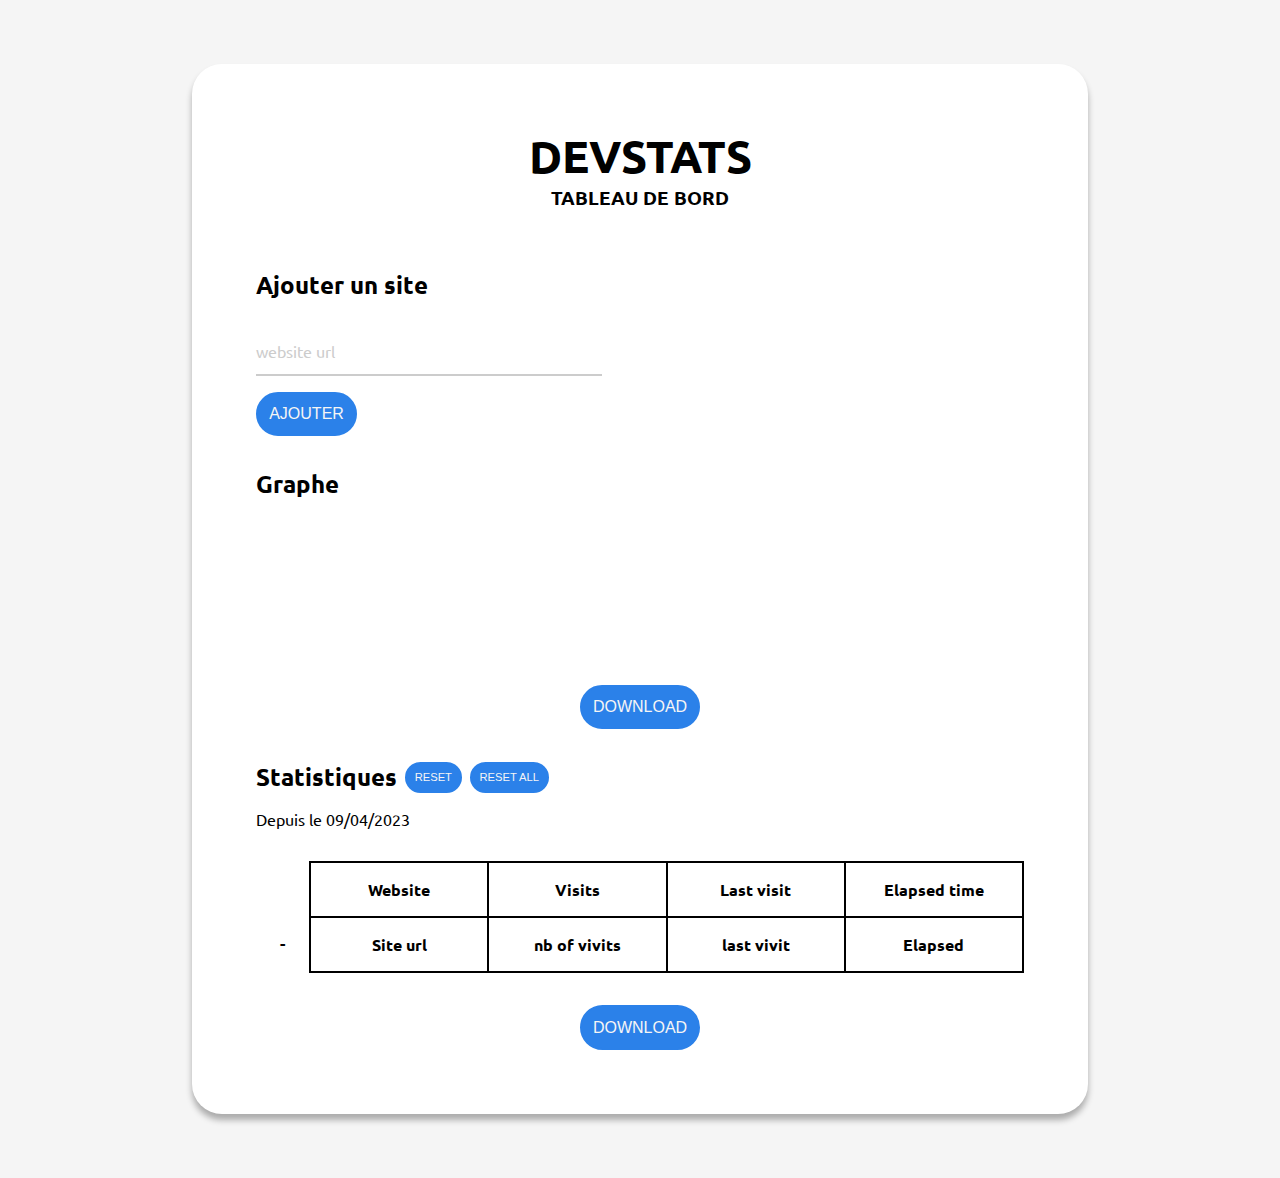
<file: html/index.html>
<!DOCTYPE html>
<html lang="fr">

<head>
    <meta charset="UTF-8">
    <meta http-equiv="X-UA-Compatible" content="IE=edge">
    <meta name="viewport" content="width=device-width, initial-scale=1.0">

    <!-- charger la police d'écriture -->
    <link rel="preconnect" href="https://fonts.googleapis.com">
    <link rel="preconnect" href="https://fonts.gstatic.com" crossorigin>
    <link href="https://fonts.googleapis.com/css2?family=Ubuntu:wght@300&display=swap" rel="stylesheet">

    <!-- charger le style -->
    <link rel="stylesheet" href="../css/index.css">

    <!-- charger les icônes (font awesome)
    <script src="https://kit.fontawesome.com/bf31f3517c.js" crossorigin="anonymous"></script>-->

    <!-- charger la miniature -->
    <link rel="shortcut icon" href="../res/icon.png">

    <!-- <script src="https://cdn.jsdelivr.net/npm/chart.js"></script> -->
    <!-- <script type="module" src="/js/chart.min.js"></script> -->
    <!-- <script type="module" src="chrome-extension://agfhopkdlkmhhabbeecfehiagiajiean/js/chart.min.js"></script> -->

    <!-- importation de chart.js pour les graphiques -->
    <script src="../js/chart.js"></script>


    <title>DevStats - Tableau de Bord</title>
</head>

<body>
    <div id="added-popup">
        <p>Website : <span class="website-url">url</span> was successfully added to the list.</p>
    </div>

    <!-- tooltip quand on survole une url -->
    <div id="site-tooltip"></div>

    <main>
        <div id="title-container">
            <h1>DevStats</h1>
            <p>tableau de bord</p>
        </div>

        <section id="add-site-section">
            <h2 class="section-title">Ajouter un site</h2>
            <div class="input-container">
                <input type="text" id="input" required="" autocomplete="off">
                <label for="input" class="label">website url</label>
                <div class="underline"></div>



            </div>

            <div id="site-list-container">
                <div id="site-list">
                </div>
            </div>

            <button id="add-site-button" class="classic-button">Ajouter</button>
        </section>

        <section id="graph-section">
            <h2 class="section-title">Graphe</h2>

            <div id="graphics-container">
                <div class="chart-container">
                    <canvas id="chart1"></canvas>
                </div>
                <div class="chart-container">
                    <canvas id="chart2"></canvas>
                </div>
            </div>


            <div class="centered">
                <button id="dl-graphics-btn" class="classic-button">Download</button>
            </div>

        </section>

        <section id="stats-section">
            <div class="inline">
                <h2 class="section-title">Statistiques</h2>
                <button id="reset-button" class="classic-button" title="resets all counters to 0">Reset</button>
                <button id="reset-all-button" class="classic-button" title="deletes all the data of the extension">Reset
                    all</button>
            </div>

            <p id="last-reset">Depuis le 09/04/2023</p>

            <table id="stats-table">
                <thead>
                    <tr>
                        <th></th>
                        <th>Website</th>
                        <th>Visits</th>
                        <th>Last visit</th>
                        <th>Elapsed time</th>
                    </tr>
                </thead>
                <tbody>
                    <tr>
                        <td>
                            <div class="remove-site-btn">-</div>
                        </td>
                        <td>Site url</td>
                        <td>nb of vivits</td>
                        <td>last vivit</td>
                        <td>Elapsed</td>
                    </tr>
                </tbody>
            </table>

            <div class="centered">
                <button id="dl-csv-button" class="classic-button">Download</button>
            </div>

        </section>

    </main>

    <script src="../js/index.js"></script>

</body>


</html>
</file>
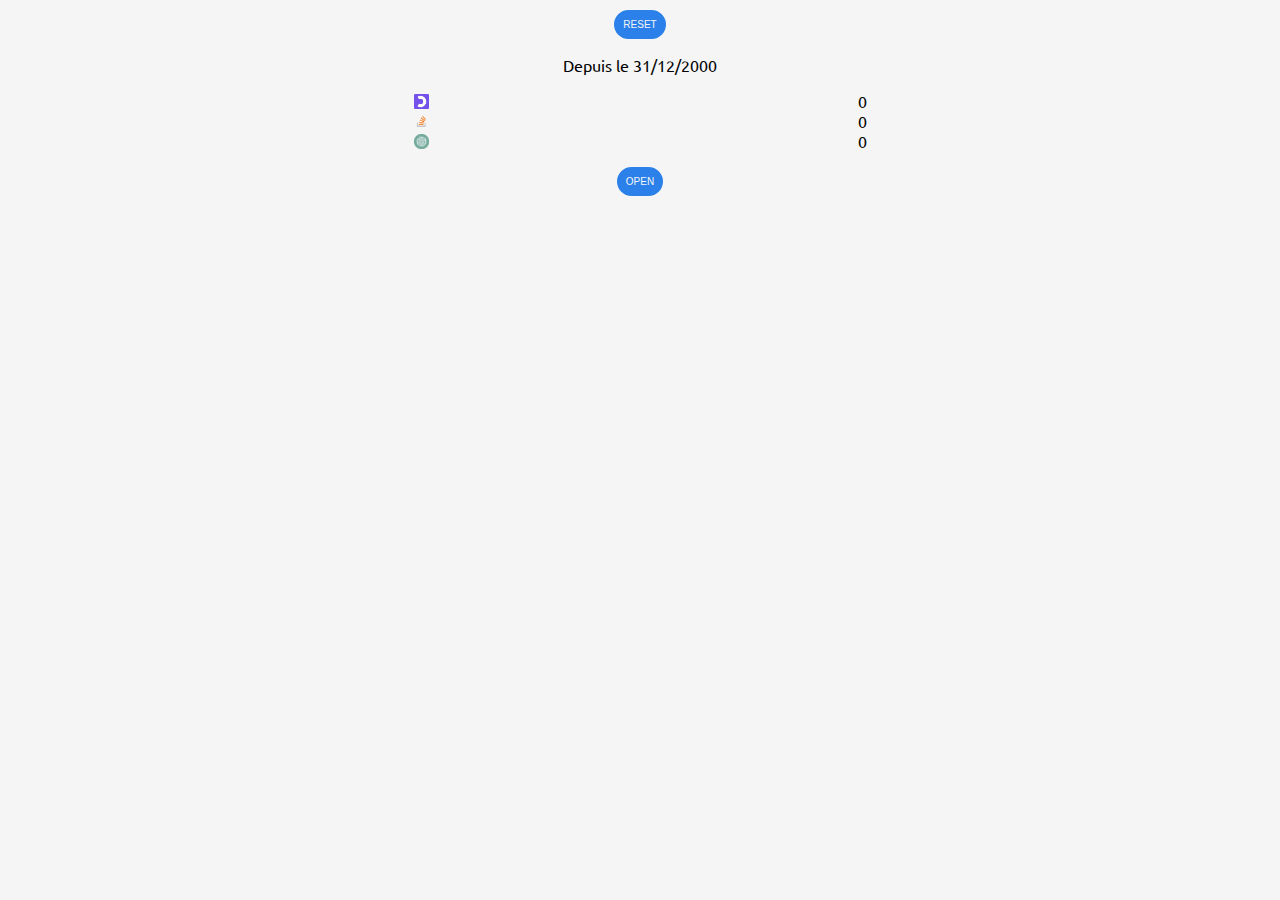
<file: popup.html>
<!DOCTYPE html>
<html lang="fr">

<head>
    <meta charset="UTF-8">
    <meta http-equiv="X-UA-Compatible" content="IE=edge">
    <meta name="viewport" content="width=device-width, initial-scale=1.0">

    <!-- charger la police d'écriture -->
    <link rel="preconnect" href="https://fonts.googleapis.com">
    <link rel="preconnect" href="https://fonts.gstatic.com" crossorigin>
    <link href="https://fonts.googleapis.com/css2?family=Ubuntu:wght@300&display=swap" rel="stylesheet">

    <!-- charger le style -->
    <link rel="stylesheet" href="popup.css">

    <title>DevStats</title>
</head>

<body>
    <button class="classic-button" id="clear-data">reset</button>
    <p id="last-clear">Depuis le <span class="date">31/12/2000</span>
    </p>

    <ul id="visited-ul">
        <li class="openclassrroms visited-item"><img class="tiny-icon" src="icons/oc.png" alt="icone site"> <span
                class="value">0</span></li>
        <li class="stackoverflow visited-item"><img class="tiny-icon" src="icons/stack.png" alt="icone site"> <span
                class="value">0</span></li>
        <li class="chatgpt visited-item"><img class="tiny-icon" src="icons/gpt.png" alt="icone site"> <span
                class="value">0</span></li>
    </ul>

    <button class="classic-button" id="open-full">open</button>

    <script src="popup.js"></script>
</body>


</html>
</file>
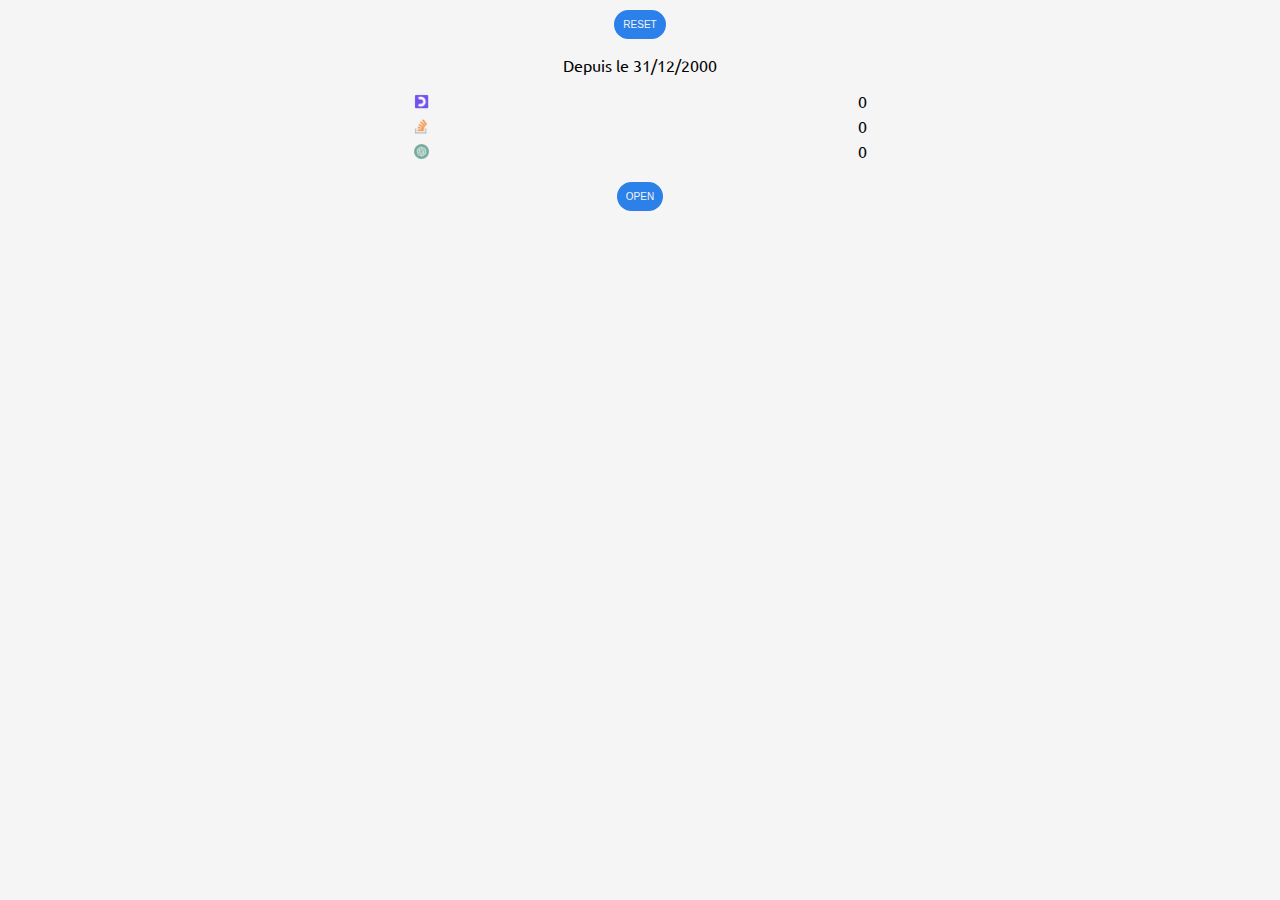
<file: html/popup.html>
<!DOCTYPE html>
<html lang="fr">

<head>
    <meta charset="UTF-8">
    <meta http-equiv="X-UA-Compatible" content="IE=edge">
    <meta name="viewport" content="width=device-width, initial-scale=1.0">

    <!-- charger la police d'écriture -->
    <link rel="preconnect" href="https://fonts.googleapis.com">
    <link rel="preconnect" href="https://fonts.gstatic.com" crossorigin>
    <link href="https://fonts.googleapis.com/css2?family=Ubuntu:wght@300&display=swap" rel="stylesheet">

    <!-- charger le style -->
    <link rel="stylesheet" href="../css/popup.css">

    <title>DevStats</title>
</head>

<body>
    <button class="classic-button" id="clear-data">reset</button>
    <p id="last-clear">Depuis le <span class="date">31/12/2000</span>
    </p>

    <ul id="visited-ul">
        <li class="openclassrroms visited-item"><img class="tiny-icon" src="../res/icons/openclassrooms.com.png"
                alt="icone site"> <span class="value">0</span></li>
        <li class="stackoverflow visited-item"><img class="tiny-icon" src="../res/icons/stackoverflow.com.png"
                alt="icone site">
            <span class="value">0</span>
        </li>
        <li class="chatgpt visited-item"><img class="tiny-icon" src="../res/icons/chat.openai.com.png" alt="icone site">
            <span class="value">0</span></li>
    </ul>

    <button class="classic-button" id="open-full">open</button>

    <p id="double-check">double check</p>

    <script src="../js/popup.js"></script>
</body>


</html>
</file>
<file: css/index.css>
/*général*/

*,
::before,
::after {
  margin: 0;
  padding: 0;
  box-sizing: border-box;
}

body {
  margin: 0;
  width: 100%;
  height: auto;
  min-height: 100vh;
  background-color: whitesmoke;
  font-family: "Ubuntu", sans-serif;
  display: flex;
  justify-content: center;
  align-items: center;
}

html {
  scroll-behavior: smooth;
}

main {
  width: 70%;
  height: 100%;
  /*min-height: 100vh;*/
  border-radius: 30px;
  background: white;
  box-shadow: 0 6px 6px hsl(0deg 0% 0% / 0.3);
  display: flex;
  flex-direction: column;
  justify-content: center;
  align-items: flex-start;
  padding: 5%;
  margin-top: 5%;
  margin-bottom: 5%;
}

/*titre*/
#title-container {
  text-transform: uppercase;
  font-weight: bold;
  font-size: 1.4rem;
  display: flex;
  flex-direction: column;
  margin-bottom: 1.6rem;
  align-self: center;
}

#title-container p {
  text-align: center;
  font-size: 1.2rem;
}

/*sections*/
main > section {
  margin-top: 2rem;
}

.inline {
  display: flex;
  align-items: center;
}

/*customized input*/
.input-container {
  position: relative;
  margin-top: 40px;
  width: 45%; /*200px*/
}

#add-site-button {
  /*font-size: 0.7em;*/
  margin-bottom: 0em;
  margin-top: 1em;
}

.centered {
  margin-top: 2rem;
  display: flex;
  justify-content: center;
  align-items: center;
}

.input-container input[type="text"] {
  font-size: 20px;
  width: 100%;
  border: none;
  border-bottom: 2px solid #ccc;
  padding: 5px 0;
  background-color: transparent;
  outline: none;
}

.input-container .label {
  position: absolute;
  top: 0;
  left: 0;
  color: #ccc;
  transition: all 0.3s ease;
  pointer-events: none;
}

.input-container input[type="text"]:focus ~ .label,
.input-container input[type="text"]:valid ~ .label {
  top: -20px;
  font-size: 16px;
  color: #333;
}

.input-container .underline {
  position: absolute;
  bottom: 0;
  left: 0;
  height: 2px;
  width: 100%;
  background-color: #333;
  transform: scaleX(0);
  transition: all 0.3s ease;
}

.input-container input[type="text"]:focus ~ .underline,
.input-container input[type="text"]:valid ~ .underline {
  transform: scaleX(1);
}

#site-list-container {
  position: relative;
  display: none;
  /*opacity: 0;*/
  transition: 0.5s all ease-in-out;
}

#site-list {
  position: absolute;
  background-color: whitesmoke;
  z-index: 1;
  padding: 0.8rem;
  border-radius: 0 10px 10px 0;
  width: auto;
}

#site-list > * {
  margin-bottom: 0.8rem;
  cursor: pointer;
}

#site-list > div:last-of-type {
  margin-bottom: 0;
}

#add-site-section {
  width: 100%;
}

/*customized button*/
.classic-button {
  color: whitesmoke;
  background-color: #2b81e9;
  border: 2px solid #2b81e9;
  text-align: center;
  font-size: 1em;
  border-radius: 3rem;
  padding: 0.7em;
  cursor: pointer;
  text-transform: uppercase;

  transition: all 0.3s ease-in-out 0.1s;
}

.classic-button:hover {
  color: #2b81e9;
  background-color: whitesmoke;
  font-weight: bold;
  scale: 1.05;

  transition: all 0.3s ease-in-out;
}

.inline .classic-button {
  font-size: 0.7em;
  margin-left: 0.7em;
}

/*added popup*/
#added-popup {
  position: fixed;
  background-color: rgb(38, 180, 133);
  border-radius: 10px;
  padding: 1.1rem;
  font-size: 1.1rem;
  color: whitesmoke;
  text-align: center;
  top: 1.1rem;
  display: none;
  opacity: 0;
  transition: all 0.5s ease-in-out;
}

#added-popup .website-url {
  font-weight: bold;
}

#stats-section {
  width: 100%;
}

#stats-table {
  border-collapse: collapse;
  width: 100%;
  margin-top: 2rem;
  margin-bottom: 2rem;
}

#stats-table th {
  width: 23%;
}

#stats-table th,
#stats-table td {
  border: 2px solid black;
  padding: 1rem;
  font-size: 1rem;
  text-align: center;
  cursor: default;
}

#stats-table th:first-of-type,
#stats-table td:first-of-type {
  width: 7%;
  border: 0;
}

#stats-table tr:last-of-type {
  font-weight: bold;
}

.tiny-icon {
  width: 20px;
  height: 20px;
}

#stats-table .flex-container {
  display: flex;
  justify-content: space-between;
  align-items: center;
}

#stats-table tbody tr td:first-of-type {
  width: 100%;
  padding-right: 0;
  padding-left: 0;
  display: flex;
  justify-content: space-around;
  align-items: center;
}

.interact-site-btn {
  border: 2px solid black;
  border-radius: 3px;
  font-weight: bold;
  width: 1rem;
  height: 1rem;
  cursor: pointer;
  display: flex;
  justify-content: center;
  align-items: center;

  transition: all 0.2s ease-in-out;
}

.interact-site-btn:hover {
  color: #2b81e9;
  border-color: #2b81e9;
  border-radius: 0;
  scale: 1.3;

  transition: all 0.2s ease-in-out;
}

.remove-site-btn:hover {
  color: rgb(221, 21, 21);
  border-color: rgb(221, 21, 21);
}

.reset-site-btn {
  font-size: 0.7rem;
}

#last-reset {
  font-size: 1rem;
  margin-top: 1rem;
}

#graph-section {
  width: 100%;
}

#graphics-container {
  display: flex;
  justify-content: space-around;
  align-items: center;
  width: 100%;
}

#graphics-container .chart-container {
  width: 30%;
}

#graphics-container > canvas {
  width: 100%;
}

/*url tooltip*/
#site-tooltip {
  background: rgba(0, 0, 0, 0.5);
  color: white;
  font-size: 1em;
  position: fixed;
  text-align: justify;
  line-height: 1.2rem;
  padding: 0.5rem;
  border-radius: 0 0.5rem 0.5rem 0.5rem;
  z-index: 11;
  font-weight: bold;
  max-width: 25vw;
  display: none;

  /*transition: all 0.1s ease-in-out;*/
}

/*taille tablette*/
@media (max-width: 1000px) {
  main {
    width: 100%;
  }
}

/*taille smartphone*/
@media (max-width: 700px) {
  /* … */
}
</file>
<file: popup.css>
body {
  margin: 10px;
  /*width: 100%;
  height: auto;*/
  background-color: whitesmoke;
  font-family: "Ubuntu", sans-serif;
  display: flex;
  flex-direction: column;
  justify-content: space-around;
  align-items: center;
  text-align: center;
  /*overflow-x: hidden;
  cursor: none;*/
}

.classic-button {
  color: whitesmoke;
  background-color: #2b81e9;
  border: 2px solid #2b81e9;
  text-align: center;
  font-size: 10px;
  border-radius: 3rem;
  padding: 7px;
  cursor: pointer;
  text-transform: uppercase;

  transition: all 0.3s ease-in-out 0.1s;
}

.classic-button:hover {
  color: #2b81e9;
  background-color: whitesmoke;
  font-weight: bold;
  scale: 1.05;

  transition: all 0.3s ease-in-out;
}

#visited-ul {
  list-style-type: none;
  padding-left: 0;
  margin-top: 0;
  width: 70%;
}

.tiny-icon {
  width: 15px;
  height: 15px;
}

.visited-item {
  display: flex;
  align-items: center;
  justify-content: space-around;
}
</file>
<file: css/popup.css>
body {
  margin: 10px;
  /*width: 100%;
  height: auto;*/
  background-color: whitesmoke;
  font-family: "Ubuntu", sans-serif;
  display: flex;
  flex-direction: column;
  justify-content: space-around;
  align-items: center;
  text-align: center;
  /*overflow-x: hidden;
  cursor: none;*/
}

.classic-button {
  color: whitesmoke;
  background-color: #2b81e9;
  border: 2px solid #2b81e9;
  text-align: center;
  font-size: 10px;
  border-radius: 3rem;
  padding: 7px;
  cursor: pointer;
  text-transform: uppercase;

  transition: all 0.3s ease-in-out 0.1s;
}

.classic-button:hover {
  color: #2b81e9;
  background-color: whitesmoke;
  font-weight: bold;
  scale: 1.05;

  transition: all 0.3s ease-in-out;
}

#visited-ul {
  list-style-type: none;
  padding-left: 0;
  margin-top: 0;
  width: 70%;
}

.tiny-icon {
  width: 15px;
  height: 15px;
}

.visited-item {
  display: flex;
  align-items: center;
  justify-content: space-around;
  margin-bottom: 5px;
}

#double-check {
  color: rgb(221, 21, 21);
  margin-bottom: 0;
  display: none;
}
</file>
